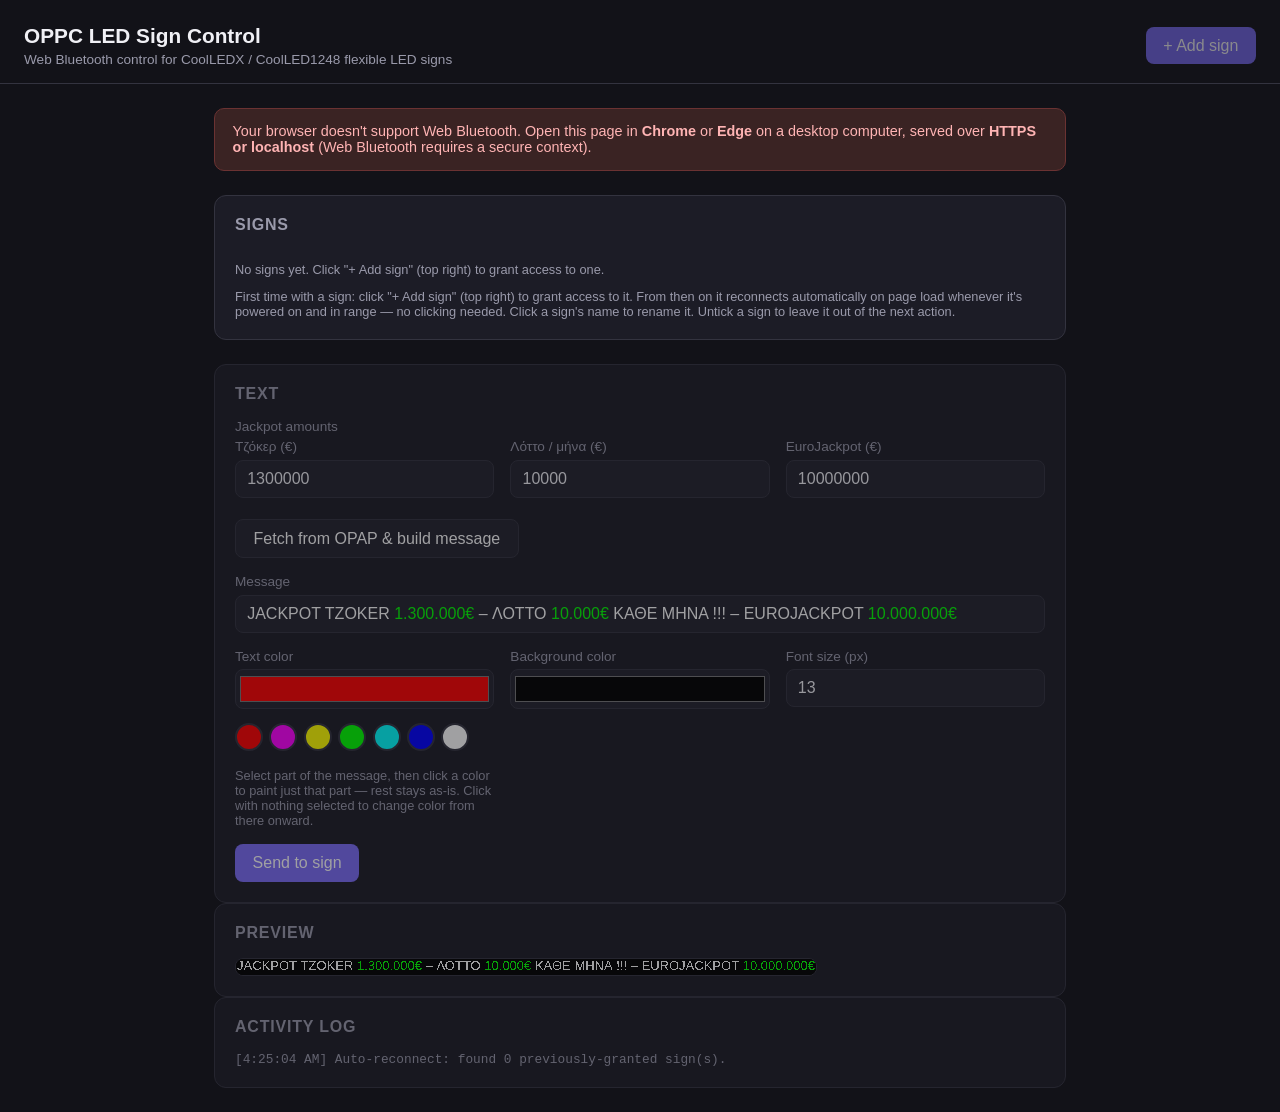
<file: index.html>
<!doctype html>
<html lang="en">
<head>
  <meta charset="utf-8" />
  <meta name="viewport" content="width=device-width, initial-scale=1" />
  <title>OPPC LED Sign Control</title>
  <link rel="stylesheet" href="css/style.css" />
</head>
<body>
  <header>
    <div>
      <h1>OPPC LED Sign Control</h1>
      <p>Web Bluetooth control for CoolLEDX / CoolLED1248 flexible LED signs</p>
    </div>
    <div>
      <button id="connectBtn">+ Add sign</button>
      <div id="status"></div>
    </div>
  </header>

  <main>
    <div id="unsupported" class="banner" hidden>
      Your browser doesn't support Web Bluetooth. Open this page in
      <strong>Chrome</strong> or <strong>Edge</strong> on a desktop computer, served over
      <strong>HTTPS or localhost</strong> (Web Bluetooth requires a secure context).
    </div>

    <div class="card">
      <h2>Signs</h2>
      <div id="deviceList"></div>
      <p class="hint">
        First time with a sign: click "+ Add sign" (top right) to grant access to it. From then
        on it reconnects automatically on page load whenever it's powered on and in range — no
        clicking needed. Click a sign's name to rename it. Untick a sign to leave it out of the
        next action.
      </p>
    </div>

    <div id="controlPanel" class="disabled">
      <div class="card">
        <h2>Text</h2>
        <div class="field">
          <label>Jackpot amounts</label>
          <div class="field-row">
            <div class="field">
              <label for="tzokerAmount">Τζόκερ (€)</label>
              <input type="number" id="tzokerAmount" value="1300000" min="0" step="1" />
            </div>
            <div class="field">
              <label for="lottoAmount">Λόττο / μήνα (€)</label>
              <input type="number" id="lottoAmount" value="10000" min="0" step="1" />
            </div>
            <div class="field">
              <label for="eurojackpotAmount">EuroJackpot (€)</label>
              <input type="number" id="eurojackpotAmount" value="10000000" min="0" step="1" />
            </div>
          </div>
          <div class="button-row">
            <button id="fetchOpapBtn" class="secondary">Fetch from OPAP &amp; build message</button>
          </div>
        </div>
        <div class="field">
          <label for="textInput">Message</label>
          <div id="textInput" class="rich-text-input" contenteditable="true" data-placeholder="Type your message…"></div>
        </div>
        <div class="field-row">
          <div class="field">
            <label for="textColor">Text color</label>
            <input type="color" id="textColor" value="#ff0000" />
            <div id="colorPalette" class="palette-row">
              <button type="button" class="swatch" data-color="#ff0000" style="background:#ff0000" title="Red"></button>
              <button type="button" class="swatch" data-color="#ff00ff" style="background:#ff00ff" title="Magenta"></button>
              <button type="button" class="swatch" data-color="#ffff00" style="background:#ffff00" title="Yellow"></button>
              <button type="button" class="swatch" data-color="#00ff00" style="background:#00ff00" title="Green"></button>
              <button type="button" class="swatch" data-color="#00ffff" style="background:#00ffff" title="Cyan"></button>
              <button type="button" class="swatch" data-color="#0000ff" style="background:#0000ff" title="Blue"></button>
              <button type="button" class="swatch" data-color="#ffffff" style="background:#ffffff" title="White"></button>
            </div>
            <p class="hint">
              Select part of the message, then click a color to paint just that part —
              rest stays as-is. Click with nothing selected to change color from there onward.
            </p>
          </div>
          <div class="field">
            <label for="bgColor">Background color</label>
            <input type="color" id="bgColor" value="#000000" />
          </div>
          <div class="field">
            <label for="fontSize">Font size (px)</label>
            <input type="number" id="fontSize" value="13" min="6" max="64" />
          </div>
        </div>
        <button id="sendBtn">Send to sign</button>
      </div>

      <div class="card">
        <h2>Preview</h2>
        <div class="preview-wrap">
          <canvas id="preview"></canvas>
        </div>
      </div>

      <div class="card">
        <h2>Activity log</h2>
        <div id="log"></div>
      </div>
    </div>
  </main>

  <script type="module" src="js/app.js"></script>
</body>
</html>
</file>
<file: css/style.css>
:root {
  color-scheme: dark;
  --bg: #121218;
  --panel: #1c1c26;
  --panel-alt: #24242f;
  --accent: #7b6cf6;
  --accent-hover: #9384f8;
  --text: #f0f0f5;
  --text-dim: #9a9aab;
  --border: #33333f;
  --success: #4ade80;
  --error: #f87171;
}

* {
  box-sizing: border-box;
}

body {
  margin: 0;
  font-family: -apple-system, BlinkMacSystemFont, 'Segoe UI', Roboto, sans-serif;
  background: var(--bg);
  color: var(--text);
  min-height: 100vh;
}

header {
  padding: 1.5rem 1.5rem 1rem;
  display: flex;
  align-items: center;
  justify-content: space-between;
  flex-wrap: wrap;
  gap: 1rem;
  border-bottom: 1px solid var(--border);
}

header h1 {
  font-size: 1.3rem;
  margin: 0;
}

header p {
  margin: 0.25rem 0 0;
  color: var(--text-dim);
  font-size: 0.85rem;
}

button {
  font: inherit;
  cursor: pointer;
  border: none;
  border-radius: 8px;
  padding: 0.6rem 1.1rem;
  background: var(--accent);
  color: white;
  transition: background 0.15s ease;
}

button:hover:not(:disabled) {
  background: var(--accent-hover);
}

button:disabled {
  opacity: 0.5;
  cursor: not-allowed;
}

button.secondary {
  background: var(--panel-alt);
  border: 1px solid var(--border);
}

button.secondary:hover:not(:disabled) {
  background: #2c2c3a;
}

main {
  max-width: 900px;
  margin: 0 auto;
  padding: 1.5rem;
  display: grid;
  gap: 1.5rem;
}

.banner {
  background: #3a2323;
  border: 1px solid #6b3232;
  color: #ffb4b4;
  padding: 0.9rem 1.1rem;
  border-radius: 10px;
  font-size: 0.9rem;
}

.card {
  background: var(--panel);
  border: 1px solid var(--border);
  border-radius: 12px;
  padding: 1.25rem;
}

.card h2 {
  margin: 0 0 1rem;
  font-size: 1rem;
  color: var(--text-dim);
  text-transform: uppercase;
  letter-spacing: 0.05em;
}

.field {
  display: flex;
  flex-direction: column;
  gap: 0.35rem;
  margin-bottom: 1rem;
}

.field label {
  font-size: 0.85rem;
  color: var(--text-dim);
}

.field-row {
  display: flex;
  gap: 1rem;
  flex-wrap: wrap;
}

.field-row .field {
  flex: 1;
  min-width: 140px;
}

input[type='text'],
input[type='number'],
select {
  background: var(--panel-alt);
  border: 1px solid var(--border);
  color: var(--text);
  border-radius: 8px;
  padding: 0.55rem 0.7rem;
  font: inherit;
}

input[type='color'] {
  width: 100%;
  height: 40px;
  border: 1px solid var(--border);
  border-radius: 8px;
  background: var(--panel-alt);
  padding: 2px;
}

.rich-text-input {
  background: var(--panel-alt);
  border: 1px solid var(--border);
  color: var(--text);
  border-radius: 8px;
  padding: 0.55rem 0.7rem;
  font: inherit;
  min-height: 1.4em;
  white-space: pre-wrap;
  word-break: break-word;
}

.rich-text-input:focus {
  outline: 1px solid var(--accent);
}

.rich-text-input:empty::before {
  content: attr(data-placeholder);
  color: var(--text-dim);
}

.palette-row {
  display: flex;
  gap: 0.4rem;
  margin-top: 0.5rem;
}

.swatch {
  width: 1.75rem;
  height: 1.75rem;
  border-radius: 50%;
  border: 2px solid var(--border);
  padding: 0;
  cursor: pointer;
}

.swatch:hover {
  border-color: var(--accent);
}

input[type='range'] {
  width: 100%;
  accent-color: var(--accent);
}

.slider-row {
  display: flex;
  align-items: center;
  gap: 0.75rem;
}

.slider-row span {
  min-width: 2.5ch;
  text-align: right;
  color: var(--text-dim);
  font-variant-numeric: tabular-nums;
}

.button-row {
  display: flex;
  gap: 0.75rem;
  flex-wrap: wrap;
}

#preview {
  display: block;
  max-width: 100%;
  border-radius: 8px;
  border: 1px solid var(--border);
  background: #000;
  image-rendering: pixelated;
}

.preview-wrap {
  overflow-x: auto;
}

#controlPanel.disabled {
  opacity: 0.6;
}

#controlPanel.busy {
  opacity: 0.75;
  pointer-events: none;
}

#status {
  font-size: 0.85rem;
  color: var(--text-dim);
}

.hint {
  margin: 0.75rem 0 0;
  font-size: 0.8rem;
  color: var(--text-dim);
}

#deviceList {
  display: flex;
  flex-direction: column;
  gap: 0.5rem;
}

.device-row {
  display: flex;
  align-items: center;
  gap: 0.75rem;
  background: var(--panel-alt);
  border: 1px solid var(--border);
  border-radius: 8px;
  padding: 0.6rem 0.8rem;
}

.device-row input[type='checkbox'] {
  width: 1.1rem;
  height: 1.1rem;
  accent-color: var(--accent);
}

.device-row .device-name {
  flex: 1;
  font-size: 0.9rem;
  background: transparent;
  border: 1px solid transparent;
  color: var(--text);
  border-radius: 6px;
  padding: 0.3rem 0.5rem;
  min-width: 0;
}

.device-row .device-name:hover,
.device-row .device-name:focus {
  background: var(--panel);
  border-color: var(--border);
  outline: none;
}

.device-row .device-status {
  font-size: 0.75rem;
  color: var(--text-dim);
}

button.small {
  padding: 0.35rem 0.7rem;
  font-size: 0.8rem;
}

#log {
  max-height: 220px;
  overflow-y: auto;
  font-family: ui-monospace, SFMono-Regular, Menlo, monospace;
  font-size: 0.8rem;
  display: flex;
  flex-direction: column;
  gap: 0.2rem;
}

.log-line {
  color: var(--text-dim);
}

.log-success {
  color: var(--success);
}

.log-error {
  color: var(--error);
}
</file>
